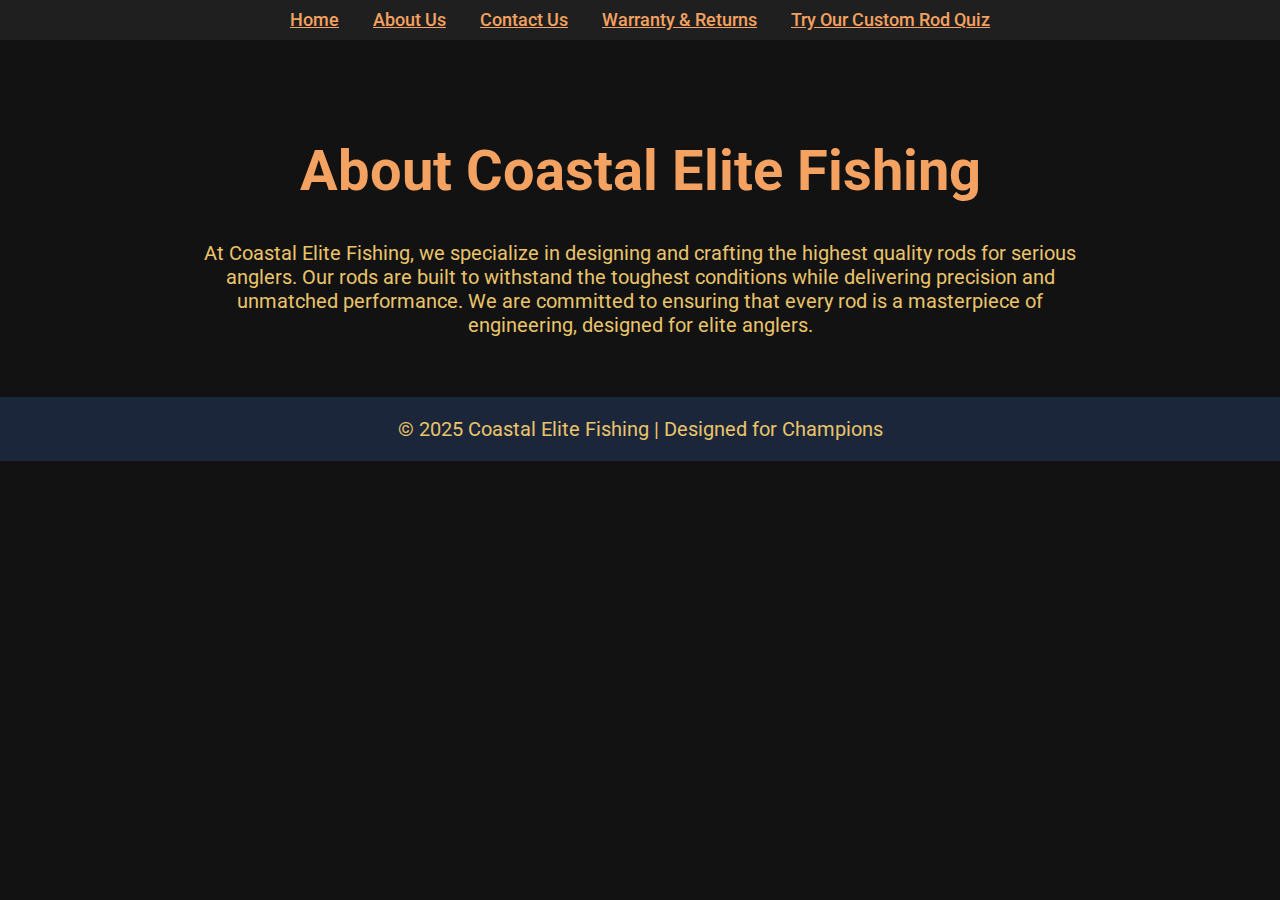
<file: About Us.html>
<!DOCTYPE html>
<html lang="en">
<head>
    <meta charset="UTF-8">
    <meta name="viewport" content="width=device-width, initial-scale=1.0">
    <title>About Us | Coastal Elite Fishing</title>
    <link href="https://fonts.googleapis.com/css2?family=Roboto:wght@400;500;700&display=swap" rel="stylesheet">
    <style>
        body {
            font-family: 'Roboto', sans-serif;
            margin: 0;
            padding: 0;
            background-color: #121212;
            color: #ffffff;
            text-align: center;
        }

        nav {
            background-color: #1F1F1F;
            padding: 10px 0;
            position: sticky;
            top: 0;
            z-index: 1000;
        }

        nav a {
            color: #F4A261;
            margin: 0 15px;
            font-weight: 500;
            font-size: 1.1rem;
        }

        nav a:hover {
            color: #E76F51;
        }

        .about-section {
            padding: 60px 20px;
        }

        h1 {
            font-size: 3.5rem;
            color: #F4A261;
        }

        p {
            font-size: 1.25rem;
            max-width: 900px;
            margin: auto;
            color: #E9C46A;
        }

        .footer {
            background: #1B263B;
            padding: 20px;
            font-size: 1rem;
            color: #ffffff;
        }
    </style>
</head>
<body>

    <nav>
        <a href="index.html">Home</a>
        <a href="about.html">About Us</a>
        <a href="contact.html">Contact Us</a>
        <a href="warranty.html">Warranty & Returns</a>
        <a href="quiz.html">Try Our Custom Rod Quiz</a>
    </nav>

    <div class="about-section">
        <h1>About Coastal Elite Fishing</h1>
        <p>At Coastal Elite Fishing, we specialize in designing and crafting the highest quality rods for serious anglers. Our rods are built to withstand the toughest conditions while delivering precision and unmatched performance. We are committed to ensuring that every rod is a masterpiece of engineering, designed for elite anglers.</p>
    </div>

    <div class="footer">
        <p>© 2025 Coastal Elite Fishing | Designed for Champions</p>
    </div>

</body>
</html>
</file>
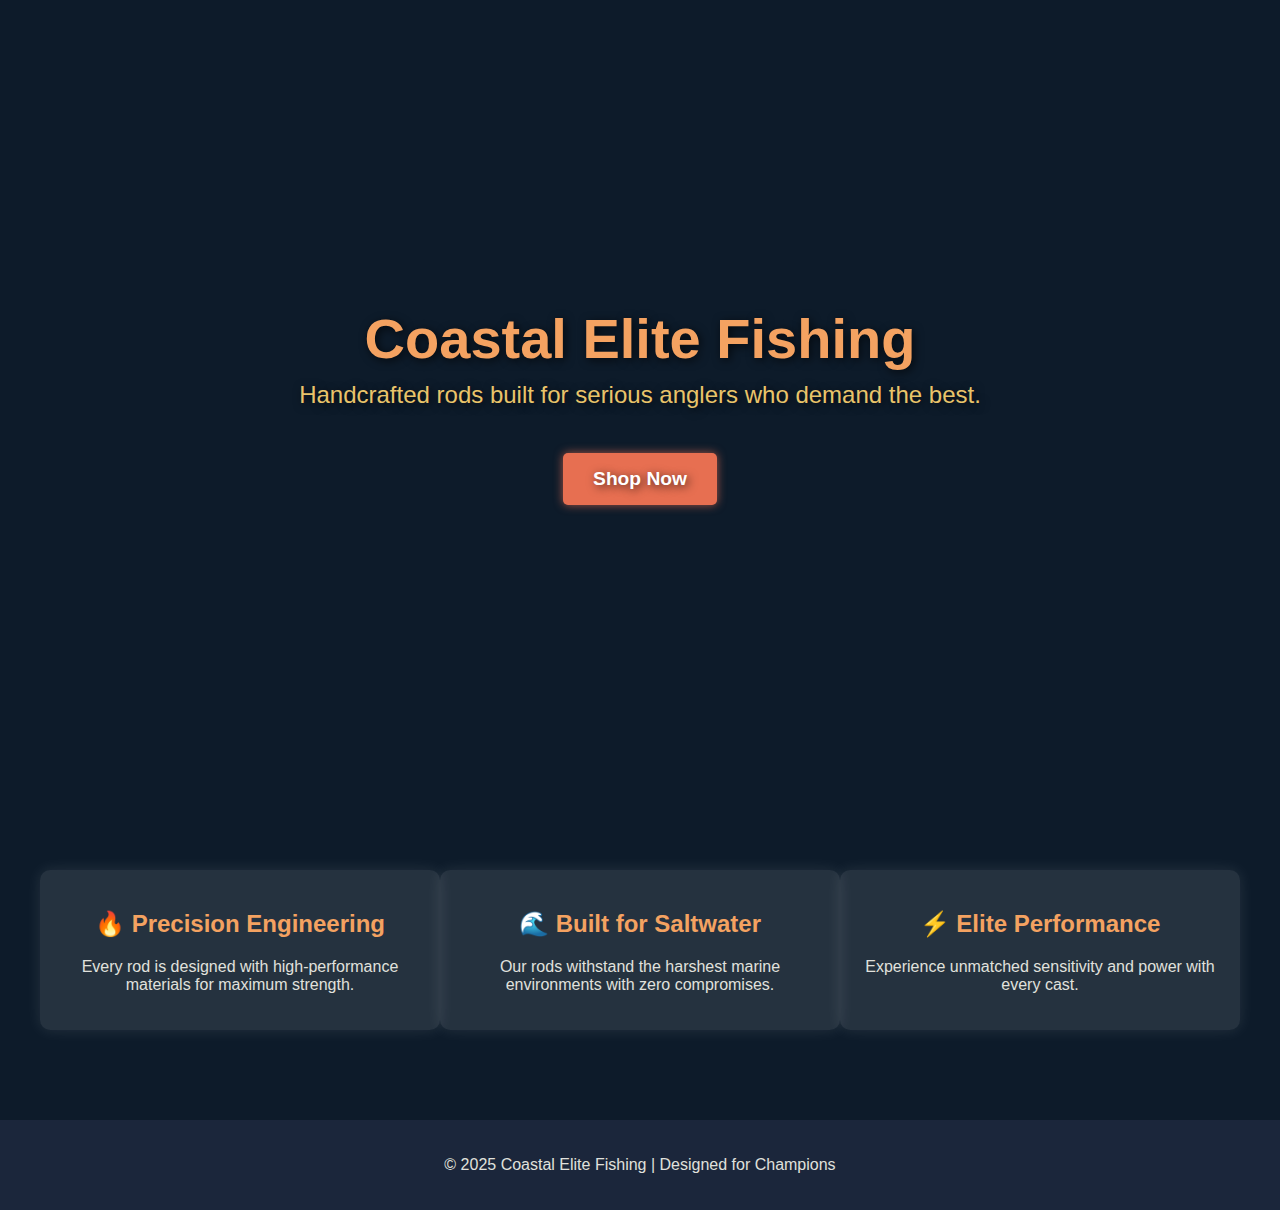
<file: Code For Webiste 1.html>
<!DOCTYPE html>
<html lang="en">
<head>
    <meta charset="UTF-8">
    <meta name="viewport" content="width=device-width, initial-scale=1.0">
    <title>Coastal Elite Fishing</title>
    <style>
        /* Elite Dark Theme */
        body {
            font-family: 'Arial', sans-serif;
            margin: 0;
            padding: 0;
            background-color: #0D1B2A;
            color: #E0E1DD;
            text-align: center;
        }

        /* Hero Section */
        .hero {
            position: relative;
            height: 90vh;
            background: url('https://via.placeholder.com/1500x800') no-repeat center center/cover;
            display: flex;
            align-items: center;
            justify-content: center;
            flex-direction: column;
            text-shadow: 2px 2px 10px rgba(0, 0, 0, 0.7);
        }

        .hero h1 {
            font-size: 3.5rem;
            margin: 0;
            color: #F4A261;
            font-weight: bold;
        }

        .hero p {
            font-size: 1.5rem;
            max-width: 700px;
            margin-top: 10px;
            color: #E9C46A;
        }

        .btn {
            margin-top: 20px;
            padding: 15px 30px;
            font-size: 1.2rem;
            color: white;
            background: #E76F51;
            border: none;
            border-radius: 5px;
            cursor: pointer;
            transition: 0.3s;
            text-decoration: none;
            font-weight: bold;
            box-shadow: 0 0 10px rgba(231, 111, 81, 0.7);
        }

        .btn:hover {
            background: #F4A261;
            box-shadow: 0 0 20px rgba(244, 162, 97, 0.9);
        }

        /* Features Section */
        .features {
            padding: 60px 20px;
            max-width: 1200px;
            margin: auto;
            display: flex;
            justify-content: space-between;
            flex-wrap: wrap;
        }

        .feature-box {
            width: 30%;
            padding: 20px;
            background: rgba(255, 255, 255, 0.1);
            border-radius: 10px;
            box-shadow: 0 0 15px rgba(255, 255, 255, 0.1);
            transition: 0.3s;
        }

        .feature-box:hover {
            transform: scale(1.05);
            box-shadow: 0 0 25px rgba(255, 255, 255, 0.3);
        }

        .feature-box h2 {
            color: #F4A261;
        }

        /* Footer */
        .footer {
            background: #1B263B;
            padding: 20px;
            margin-top: 30px;
            font-size: 1rem;
        }
    </style>
</head>
<body>

    <!-- Hero Section -->
    <div class="hero">
        <h1>Coastal Elite Fishing</h1>
        <p>Handcrafted rods built for serious anglers who demand the best.</p>
        <a href="https://coastalelitefishing.bigcartel.com/" class="btn">Shop Now</a>
    </div>

    <!-- Features Section -->
    <div class="features">
        <div class="feature-box">
            <h2>🔥 Precision Engineering</h2>
            <p>Every rod is designed with high-performance materials for maximum strength.</p>
        </div>
        <div class="feature-box">
            <h2>🌊 Built for Saltwater</h2>
            <p>Our rods withstand the harshest marine environments with zero compromises.</p>
        </div>
        <div class="feature-box">
            <h2>⚡ Elite Performance</h2>
            <p>Experience unmatched sensitivity and power with every cast.</p>
        </div>
    </div>

    <!-- Footer -->
    <div class="footer">
        <p>© 2025 Coastal Elite Fishing | Designed for Champions</p>
    </div>

</body>
</html>
</file>
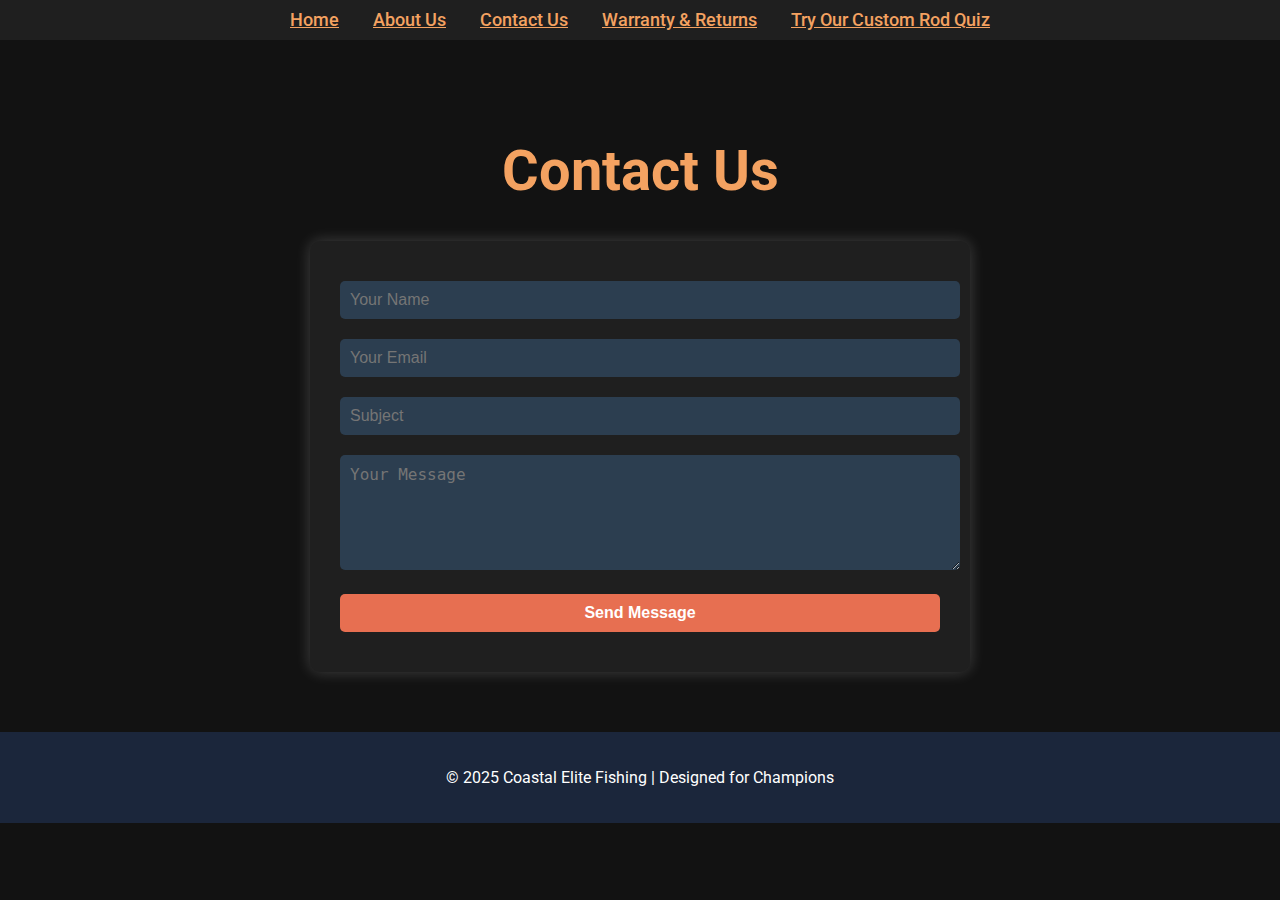
<file: Contact Us.html>
<!DOCTYPE html>
<html lang="en">
<head>
    <meta charset="UTF-8">
    <meta name="viewport" content="width=device-width, initial-scale=1.0">
    <title>Contact Us | Coastal Elite Fishing</title>
    <link href="https://fonts.googleapis.com/css2?family=Roboto:wght@400;500;700&display=swap" rel="stylesheet">
    <style>
        body {
            font-family: 'Roboto', sans-serif;
            margin: 0;
            padding: 0;
            background-color: #121212;
            color: #ffffff;
            text-align: center;
        }

        nav {
            background-color: #1F1F1F;
            padding: 10px 0;
            position: sticky;
            top: 0;
            z-index: 1000;
        }

        nav a {
            color: #F4A261;
            margin: 0 15px;
            font-weight: 500;
            font-size: 1.1rem;
        }

        nav a:hover {
            color: #E76F51;
        }

        .contact-section {
            padding: 60px 20px;
        }

        h1 {
            font-size: 3.5rem;
            color: #F4A261;
        }

        form {
            max-width: 600px;
            margin: auto;
            background: #1F1F1F;
            padding: 30px;
            border-radius: 10px;
            box-shadow: 0 0 15px rgba(255, 255, 255, 0.2);
        }

        input, textarea {
            width: 100%;
            padding: 10px;
            margin: 10px 0;
            border-radius: 5px;
            border: none;
            background-color: #2C3E50;
            color: #ffffff;
            font-size: 1rem;
        }

        input[type="submit"] {
            background-color: #E76F51;
            cursor: pointer;
            font-weight: bold;
        }

        input[type="submit"]:hover {
            background-color: #F4A261;
        }

        .footer {
            background: #1B263B;
            padding: 20px;
            font-size: 1rem;
            color: #ffffff;
        }
    </style>
</head>
<body>

    <nav>
        <a href="index.html">Home</a>
        <a href="about.html">About Us</a>
        <a href="contact.html">Contact Us</a>
        <a href="warranty.html">Warranty & Returns</a>
        <a href="quiz.html">Try Our Custom Rod Quiz</a>
    </nav>

    <div class="contact-section">
        <h1>Contact Us</h1>
        <form action="mailto:vanlbirch@gmail.com" method="post" enctype="text/plain">
            <input type="text" name="name" placeholder="Your Name" required>
            <input type="email" name="email" placeholder="Your Email" required>
            <input type="text" name="subject" placeholder="Subject" required>
            <textarea name="message" rows="5" placeholder="Your Message" required></textarea>
            <input type="submit" value="Send Message">
        </form>
    </div>

    <div class="footer">
        <p>© 2025 Coastal Elite Fishing | Designed for Champions</p>
    </div>

</body>
</html>
</file>
